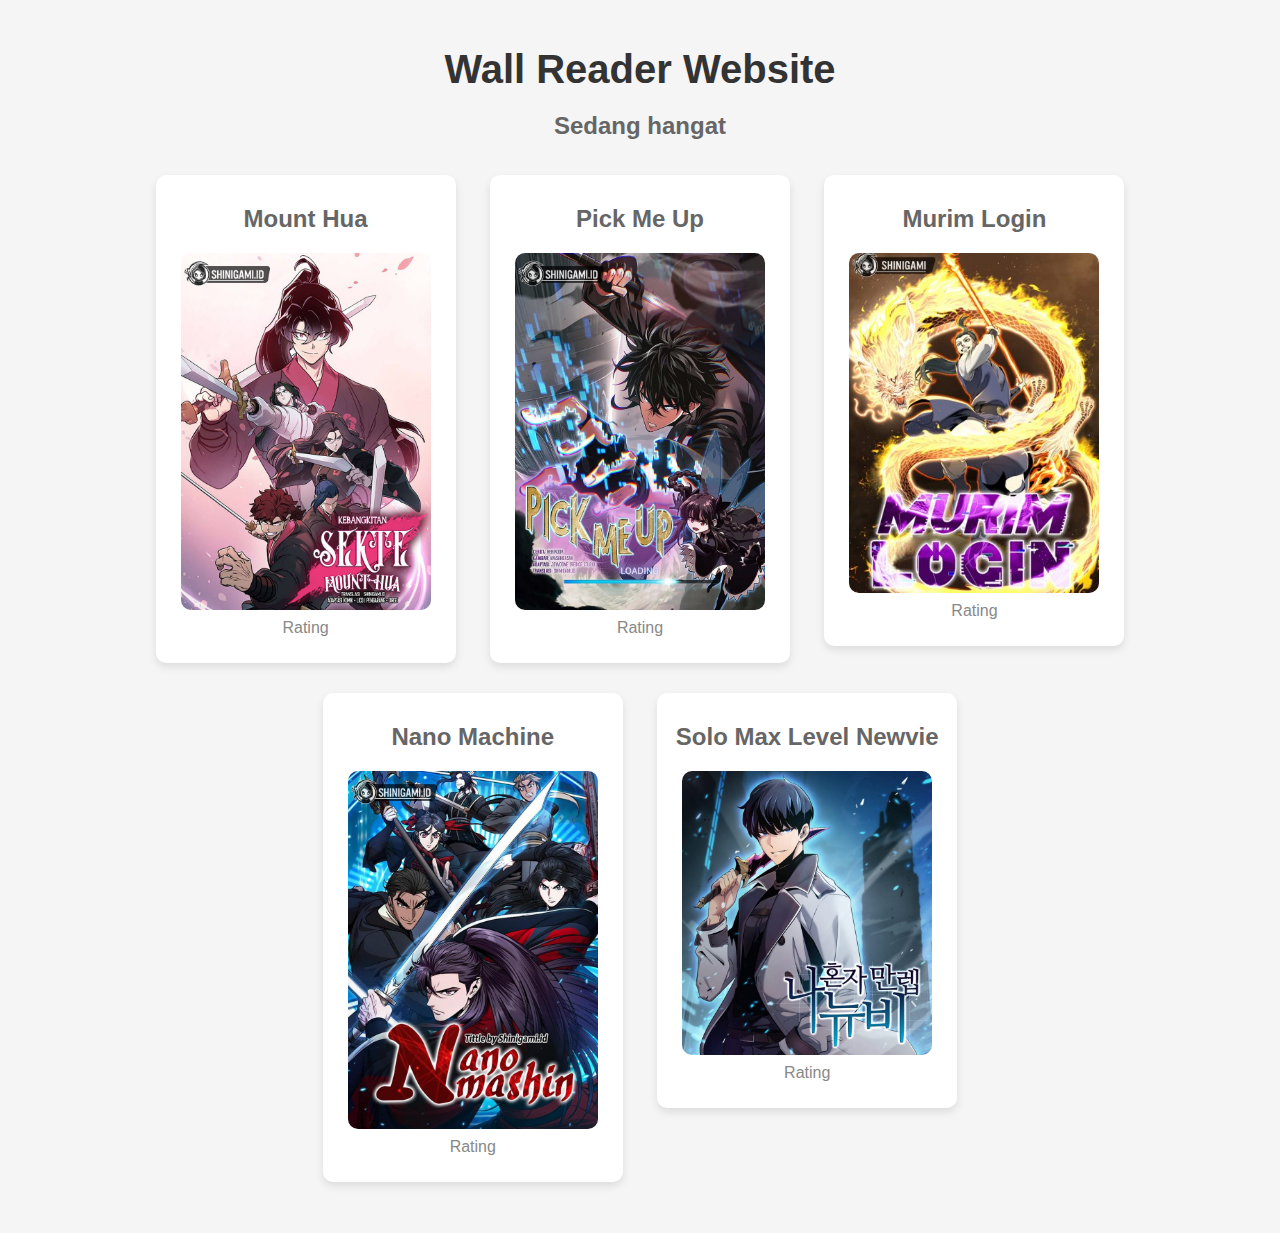
<file: index.html>
<!DOCTYPE html>
<html lang="en">
<head>
    <meta charset="UTF-8">
    <meta name="viewport" content="width=device-width, initial-scale=1.0">
    <title>Wall Reader</title>
    <link rel="stylesheet" href="./style.css">
</head>
<body>
    <h1>Wall Reader Website</h1>
    <h2>Sedang hangat</h2>
    <ol>
        <li>
            <h2>Mount Hua</h2>
            <a href="./mount-hua.html"> <img src="./Assets/Image/mount-hua.png" alt="" width="250"></a>
            <!-- <h2>Mount hua ini judulnya</h2> -->
            <p>Rating</p>
        </li>
        <li>
            <h2>Pick Me Up</h2>
            <a href="./pick-me-up.html"> <img src="./Assets/Image/pick-me-up.png" alt="" width="250"></a>
            <p>Rating</p>
        </li>
        <li>
            <h2>Murim Login</h2>
            <a href="./murim-login.html"> <img src="./Assets/Image/murim-login.png" alt="" width="250"></a>
            <p>Rating</p>
        </li>
        <li>
            <h2>Nano Machine</h2>
            <a href="./nano-machine.html" > <img src="./Assets/Image/nano-machine.png" alt="" width="250"></a>
            <p>Rating</p>
        </li>
        <li>
            <h2>Solo Max Level Newvie</h2>
            <a href=".//solo-max-level-newbie.html" > <img src="./Assets/Image/solo-max-level-newbie.png" alt="" width="250"></a>
            <p>Rating</p>
        </li>
    </ol>
</body>
</html>
</file>
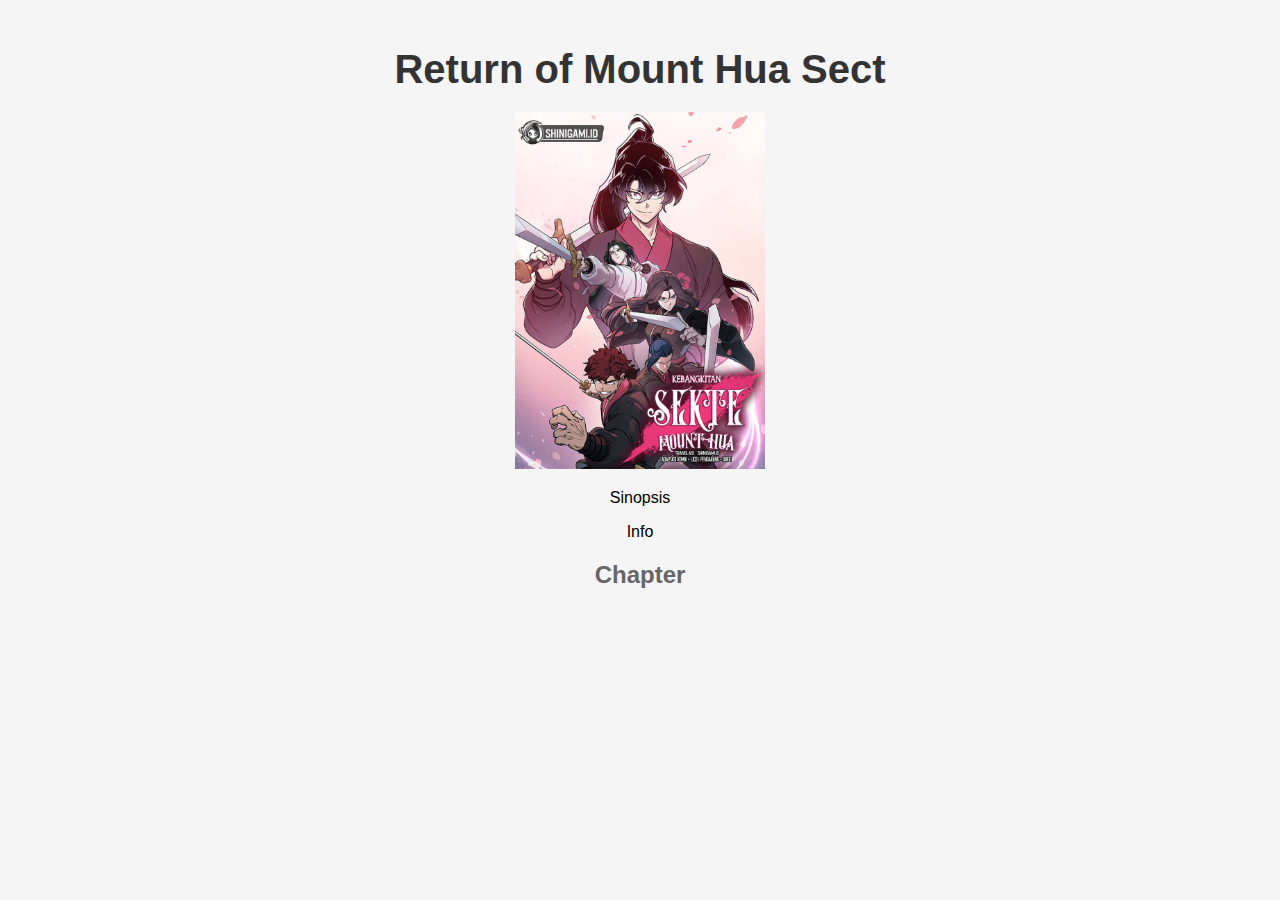
<file: mount-hua.html>
<!DOCTYPE html>
<html lang="en">
<head>
    <meta charset="UTF-8">
    <meta name="viewport" content="width=device-width, initial-scale=1.0">
    <title>Mount Hua</title>
    <link rel="stylesheet" href="./style.css">
</head>
<body>
    <h1>Return of Mount Hua Sect</h1>
    <img src="./Assets/Image/mount-hua.png" alt="" width="250">
    <p>Sinopsis</p>
    <p>Info</p>
    <h2>
        Chapter
    </h2>
</body>
</html>
</file>
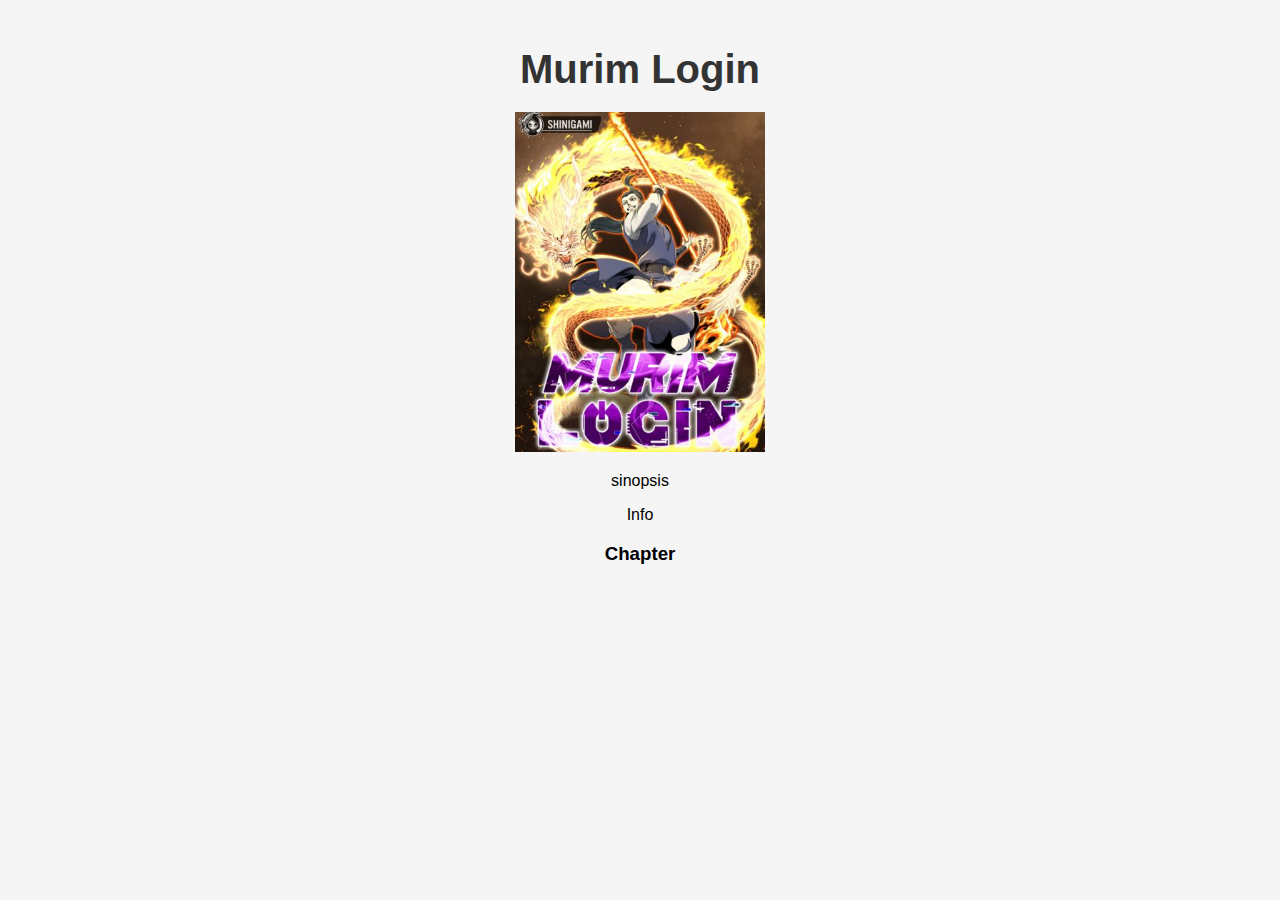
<file: murim-login.html>
<!DOCTYPE html>
<html lang="en">
<head>
    <meta charset="UTF-8">
    <meta name="viewport" content="width=device-width, initial-scale=1.0">
    <title>Murim Login</title>
    <link rel="stylesheet" href="./style.css">
</head>
<body>
    <h1>Murim Login</h1>
    <img src="./Assets/Image/murim-login.png" alt="" width="250">
    <p>sinopsis</p>
    <p>Info</p>
    <h3>
        Chapter
    </h3>
</body>
</html>
</file>
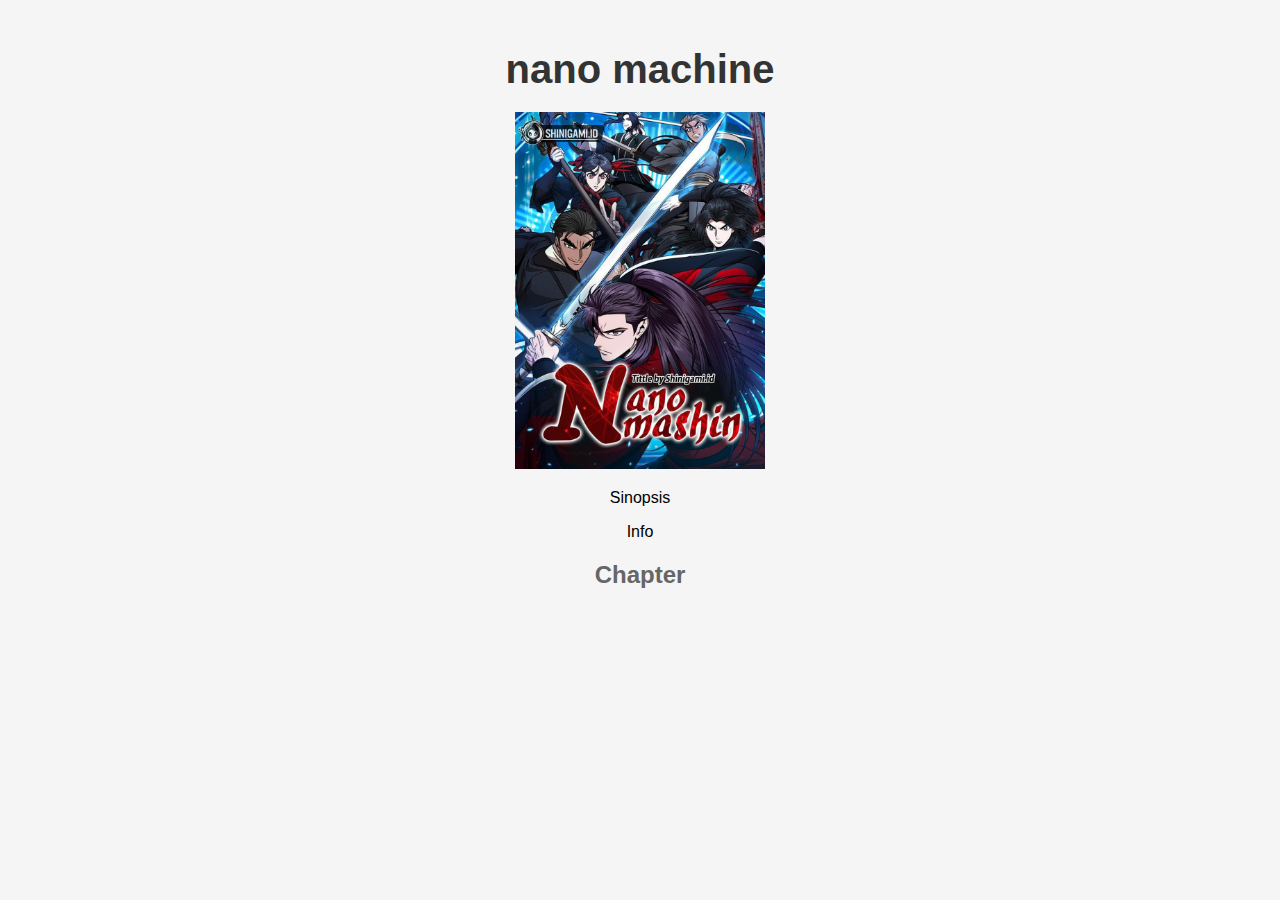
<file: nano-machine.html>
<!DOCTYPE html>
<html lang="en">
<head>
    <meta charset="UTF-8">
    <meta name="viewport" content="width=device-width, initial-scale=1.0">
    <title>Nano Machine</title>
    <link rel="stylesheet" href="./style.css">
</head>
<body>
    <h1>nano machine</h1>
    <img src="./Assets/Image/nano-machine.png" alt="" width="250">
    <p>Sinopsis</p>
    <p>Info</p>
    <h2>
        Chapter
    </h2>
</body>
</html>
</file>
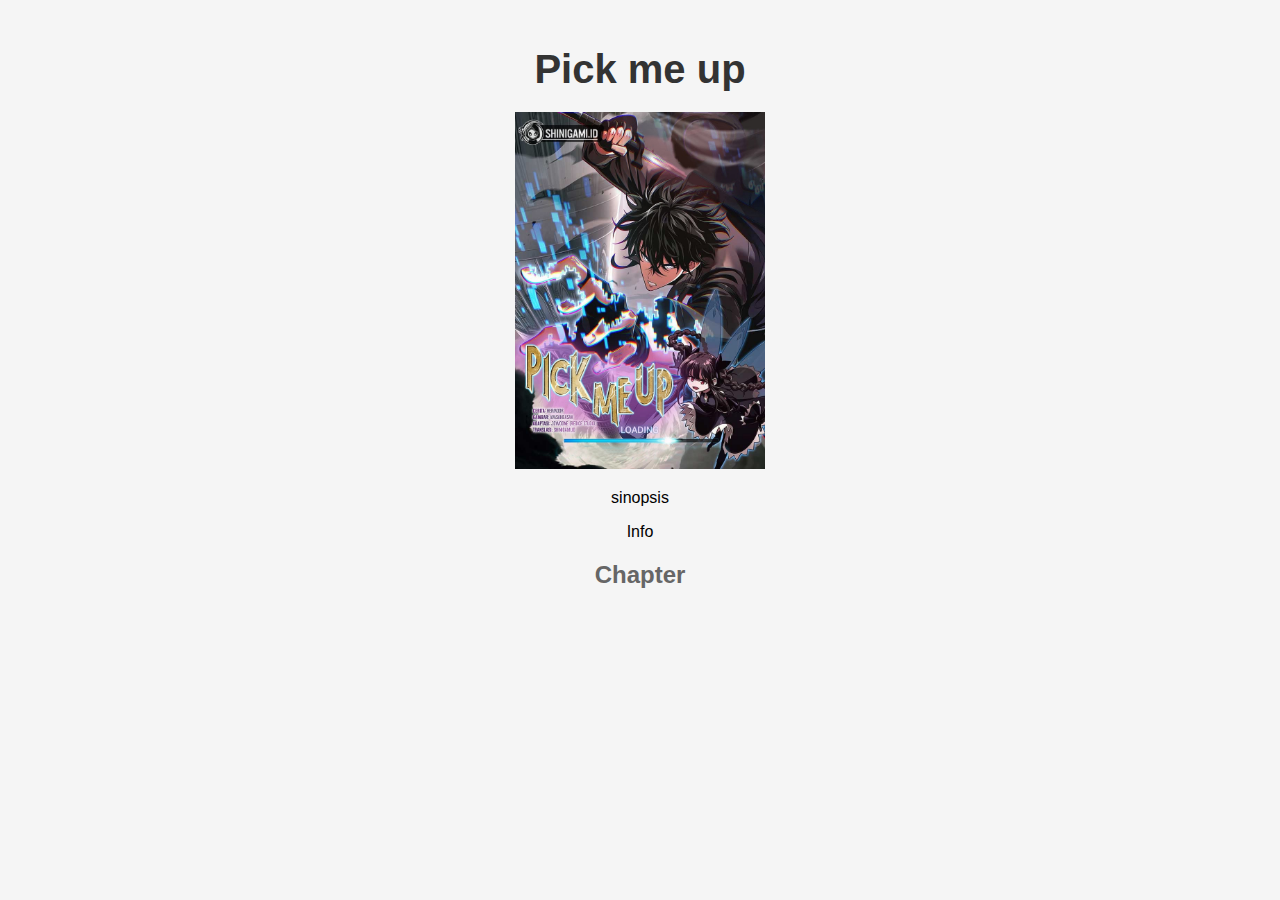
<file: pick-me-up.html>
<!DOCTYPE html>
<html lang="en">
<head>
    <meta charset="UTF-8">
    <meta name="viewport" content="width=device-width, initial-scale=1.0">
    <title>Pick me up</title>
    <link rel="stylesheet" href="./style.css">
</head>
<body>
    <h1>Pick me up</h1>
    <img src="./Assets/Image/pick-me-up.png" alt="" width="250">
    <p>sinopsis</p>
    <p>Info</p>
    <h2>
        Chapter
    </h2>
</body>
</html>
</file>
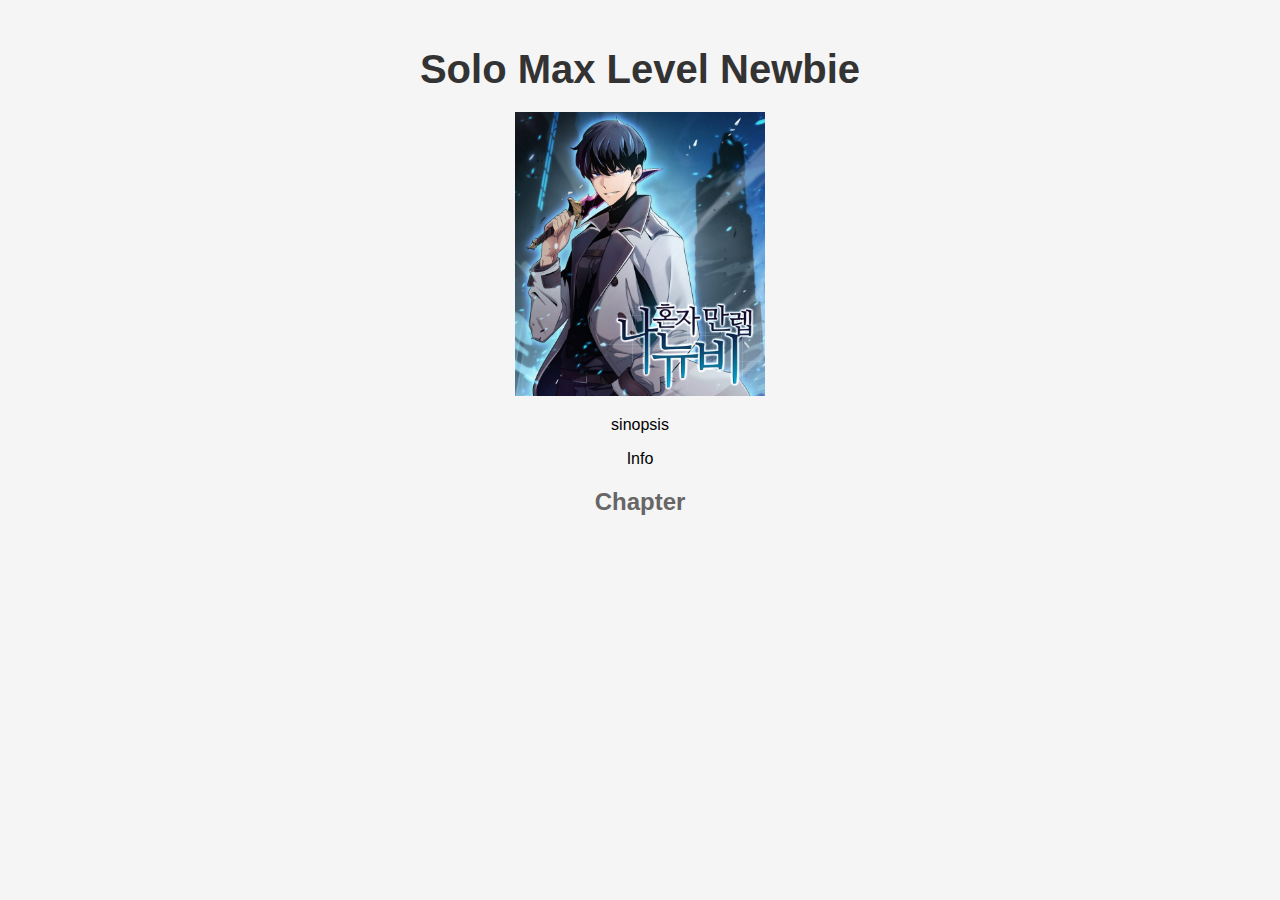
<file: solo-max-level-newbie.html>
<!DOCTYPE html>
<html lang="en">
<head>
    <meta charset="UTF-8">
    <meta name="viewport" content="width=device-width, initial-scale=1.0">
    <title>Pick me up</title>
    <link rel="stylesheet" href="./style.css">
</head>
<body>
    <h1>Solo Max Level Newbie</h1>
    <img src="./Assets/Image/solo-max-level-newbie.png" alt="" width="250">
    <p>sinopsis</p>
    <p>Info</p>
    <h2>
        Chapter
    </h2>
</body>
</html>
</file>
<file: style.css>
body {
    font-family: Arial, sans-serif;
    background-color: #f5f5f5;
    margin: 0;
    padding: 20px;
    text-align: center;
}

h1 {
    font-size: 2.5rem;
    margin-bottom: 20px;
    color: #333;
}

h2 {
    font-size: 1.5rem;
    color: #666;
}

ol {
    list-style-type: none;
    padding: 0;
}

ol li {
    display: inline-block;
    margin: 15px;
    background-color: white;
    padding: 10px;
    border-radius: 10px;
    box-shadow: 0 4px 8px rgba(0, 0, 0, 0.1);
    width: 280px;
    vertical-align: top;
}

ol li img {
    border-radius: 10px;
    transition: transform 0.2s ease-in-out;
}

ol li img:hover {
    transform: scale(1.05);
}

ol li p {
    font-size: 1rem;
    color: #888;
    margin-top: 5px;
}

a {
    text-decoration: none;
    color: inherit;
}

a:hover h2 {
    color: #007bff;
}
</file>
